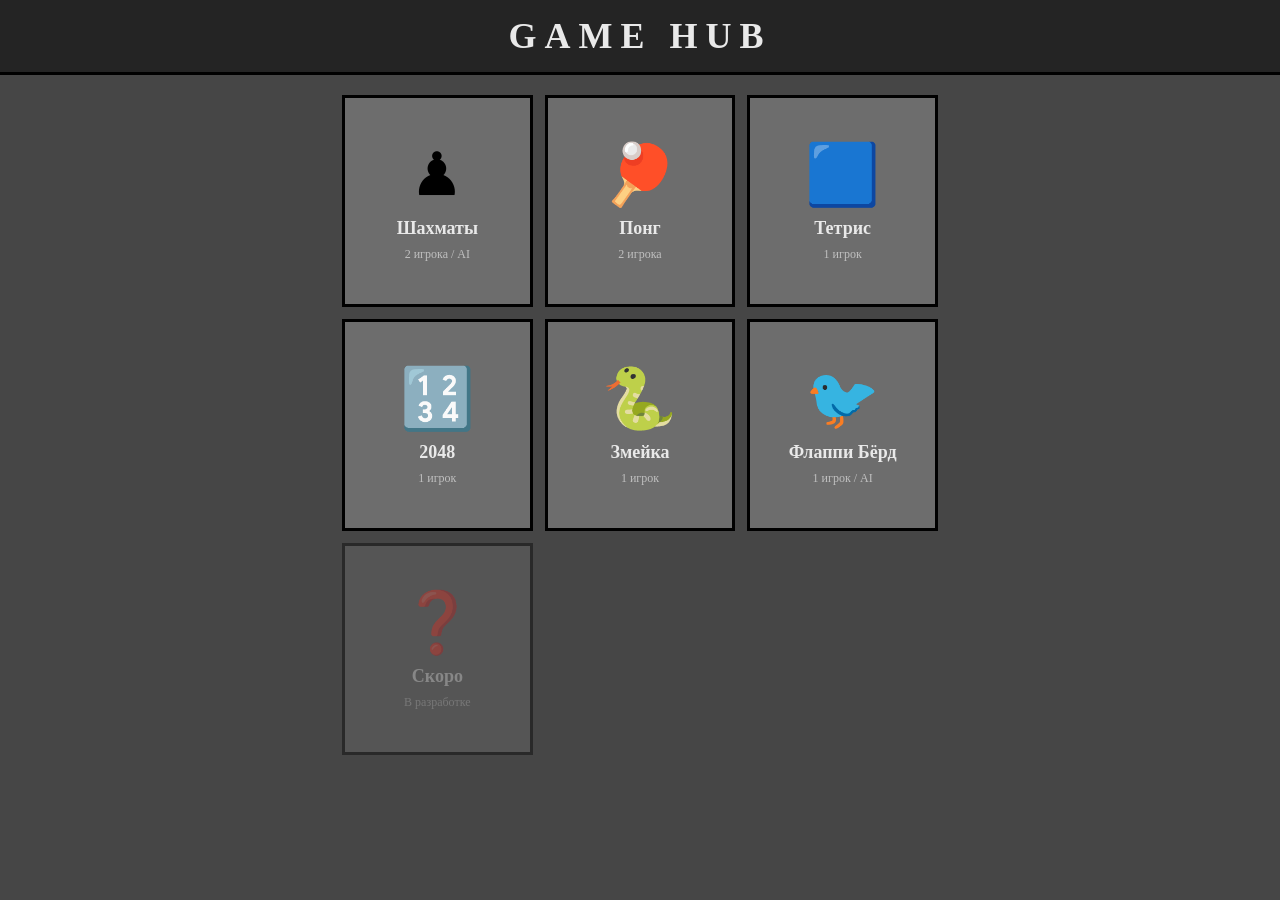
<file: index.html>
<!DOCTYPE html>
<html lang="ru">

<head>
  <meta charset="UTF-8" />
  <meta name="viewport" content="width=device-width, initial-scale=1.0" />
  <title>Game Hub</title>
  <link rel="stylesheet" href="style.css" />
</head>

<body>

  <div class="top">
    <h1>GAME HUB</h1>
  </div>

  <div class="games">

    <div class="card" onclick="location.href='Шахматы_GOG_NEW_updated/'">
      <div class="card_img">♟</div>
      <div class="card_name">Шахматы</div>
      <div class="card_info">2 игрока / AI</div>
    </div>

    <div class="card" onclick="location.href='pong_game_project/'">
      <div class="card_img">🏓</div>
      <div class="card_name">Понг</div>
      <div class="card_info">2 игрока</div>
    </div>

    <div class="card" onclick="location.href='tetris-main/'">
      <div class="card_img">🟦</div>
      <div class="card_name">Тетрис</div>
      <div class="card_info">1 игрок</div>
    </div>

    <div class="card" onclick="location.href='2048-game/'">
      <div class="card_img">🔢</div>
      <div class="card_name">2048</div>
      <div class="card_info">1 игрок</div>
    </div>

    <div class="card" onclick="location.href='snake-game/'">
      <div class="card_img">🐍</div>
      <div class="card_name">Змейка</div>
      <div class="card_info">1 игрок</div>
    </div>

    <div class="card" onclick="location.href='flappy-game/'">
      <div class="card_img">🐦</div>
      <div class="card_name">Флаппи Бёрд</div>
      <div class="card_info">1 игрок / AI</div>
    </div>

    <div class="card soon">
      <div class="card_img">❓</div>
      <div class="card_name">Скоро</div>
      <div class="card_info">В разработке</div>
    </div>

  </div>

</body>

</html>
</file>
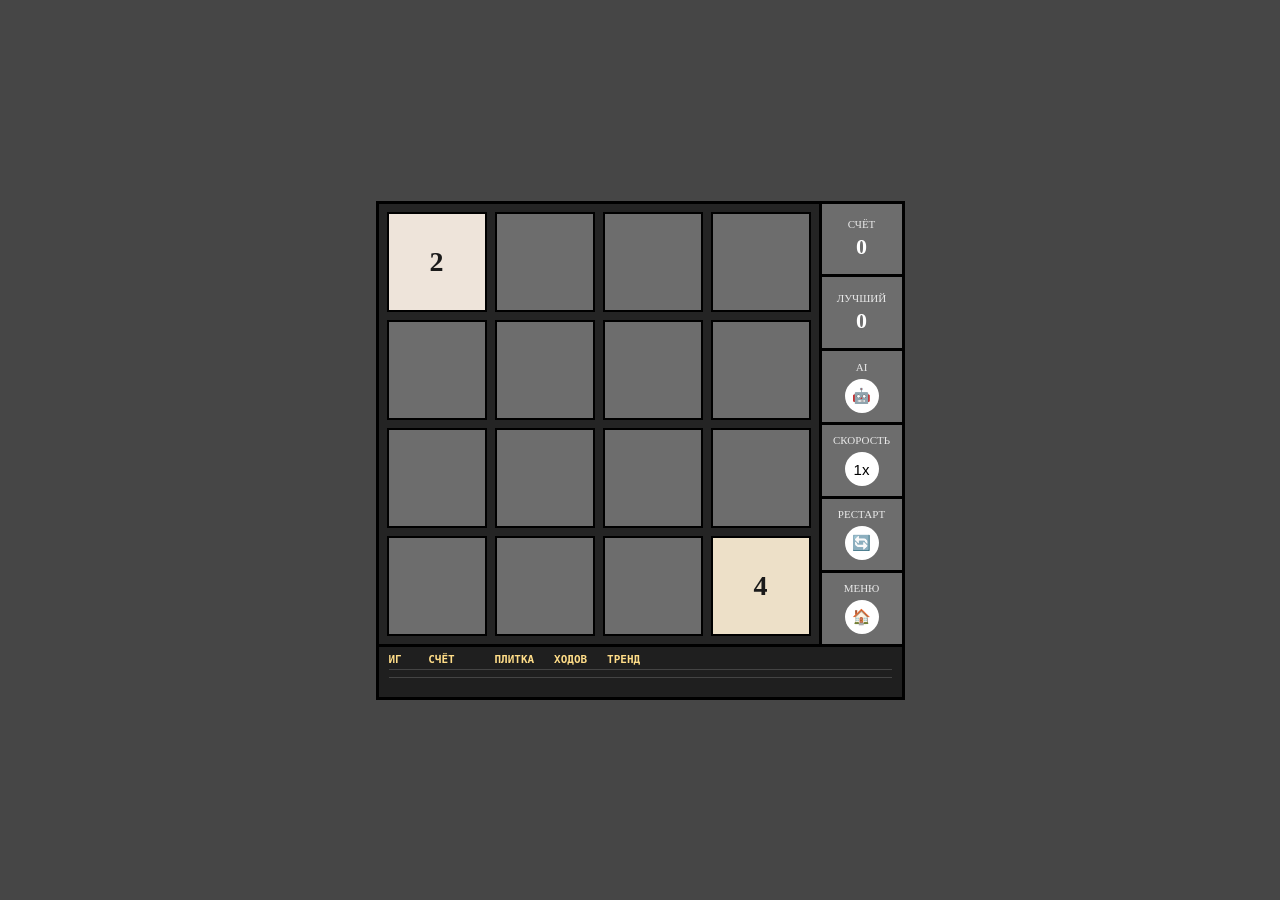
<file: 2048-game/index.html>
<!DOCTYPE html>
<html lang="ru">
<head>
  <meta charset="UTF-8">
  <title>2048</title>
  <link rel="stylesheet" href="style.css">
</head>
<body>

  <div class="wrapper">

    <div class="game-row">
      <div id="board"></div>

      <div class="panel">
        <div class="panel-item">
          <a>СЧЁТ</a>
          <span id="score">0</span>
        </div>
        <div class="panel-item">
          <a>ЛУЧШИЙ</a>
          <span id="best">0</span>
        </div>
        <div class="panel-item">
          <a>AI</a>
          <button id="aiBtn" onclick="toggleAI()">🤖</button>
        </div>
        <div class="panel-item">
          <a>СКОРОСТЬ</a>
          <button id="speedBtn" onclick="cycleSpeed()">1x</button>
        </div>
        <div class="panel-item">
          <a>РЕСТАРТ</a>
          <button onclick="restart()">🔄</button>
        </div>
        <div class="panel-item">
          <a>МЕНЮ</a>
          <button onclick="location.href='http://localhost:3000/'">🏠</button>
        </div>
      </div>
    </div>

    <div id="log">
      <div id="log-header">ИГ &nbsp;&nbsp; СЧЁТ &nbsp;&nbsp;&nbsp;&nbsp; ПЛИТКА &nbsp; ХОДОВ &nbsp; ТРЕНД</div>
      <div id="log-rows"></div>
      <div id="log-live"></div>
    </div>

  </div>

  <div id="msg"></div>

  <script src="game.js"></script>
</body>
</html>
</file>
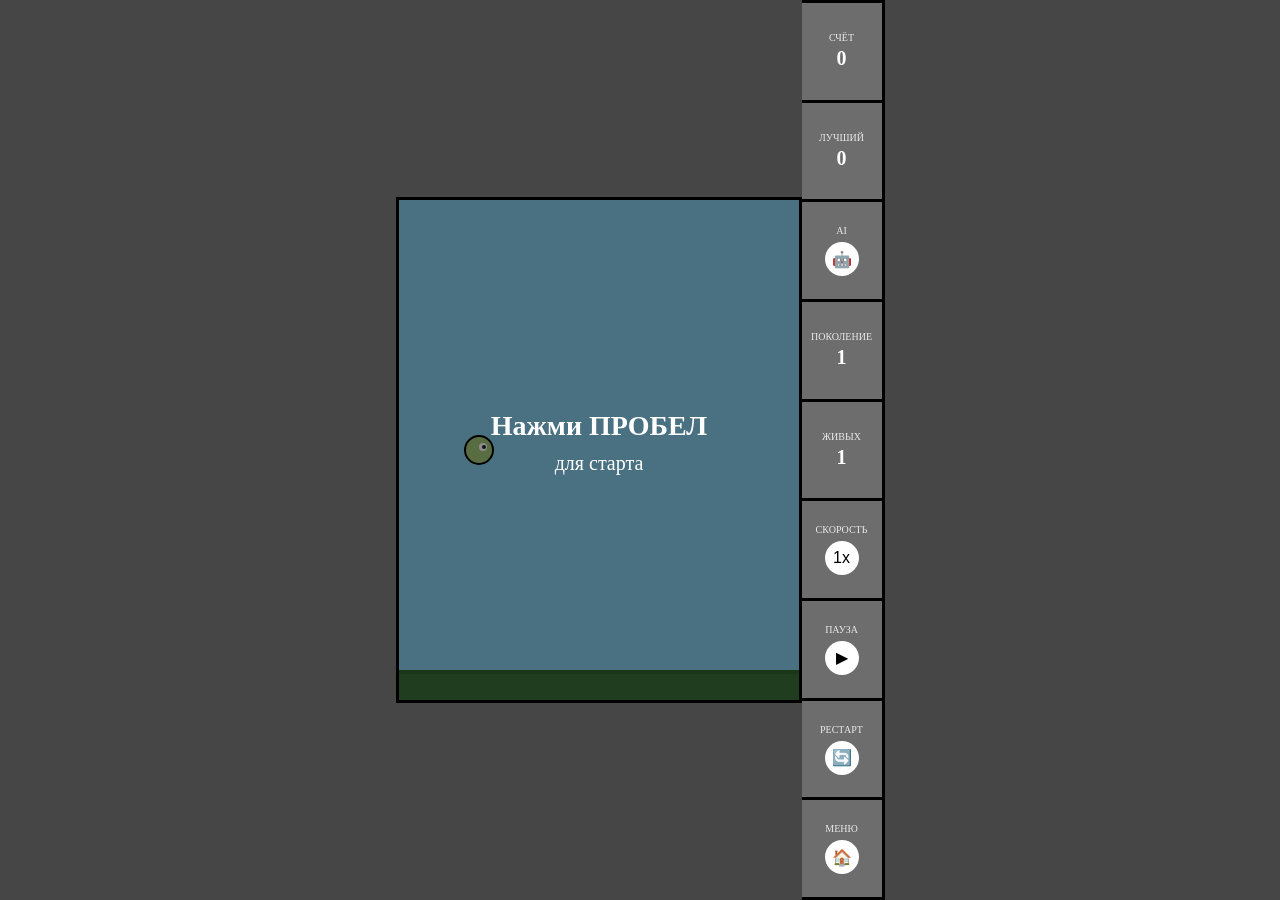
<file: flappy-game/index.html>
<!DOCTYPE html>
<html lang="ru">
<head>
  <meta charset="UTF-8">
  <title>Флаппи Бёрд</title>
  <link rel="stylesheet" href="style.css">
</head>
<body>

  <canvas id="canvas" width="400" height="500"></canvas>

  <div class="panel">
    <div class="panel-item">
      <a>СЧЁТ</a>
      <span id="score">0</span>
    </div>
    <div class="panel-item">
      <a>ЛУЧШИЙ</a>
      <span id="best">0</span>
    </div>
    <div class="panel-item">
      <a>AI</a>
      <button id="aiBtn" onclick="toggleAI()">🤖</button>
    </div>
    <div class="panel-item">
      <a>ПОКОЛЕНИЕ</a>
      <span id="gen">1</span>
    </div>
    <div class="panel-item">
      <a>ЖИВЫХ</a>
      <span id="alive">1</span>
    </div>
    <div class="panel-item">
      <a>СКОРОСТЬ</a>
      <button id="speedBtn" onclick="cycleSpeed()">1x</button>
    </div>
    <div class="panel-item">
      <a>ПАУЗА</a>
      <button id="pauseBtn" onclick="togglePause()">▶</button>
    </div>
    <div class="panel-item">
      <a>РЕСТАРТ</a>
      <button onclick="restart()">🔄</button>
    </div>
    <div class="panel-item">
      <a>МЕНЮ</a>
      <button onclick="location.href='http://localhost:3000/'">🏠</button>
    </div>
  </div>

  <script src="game.js"></script>
</body>
</html>
</file>
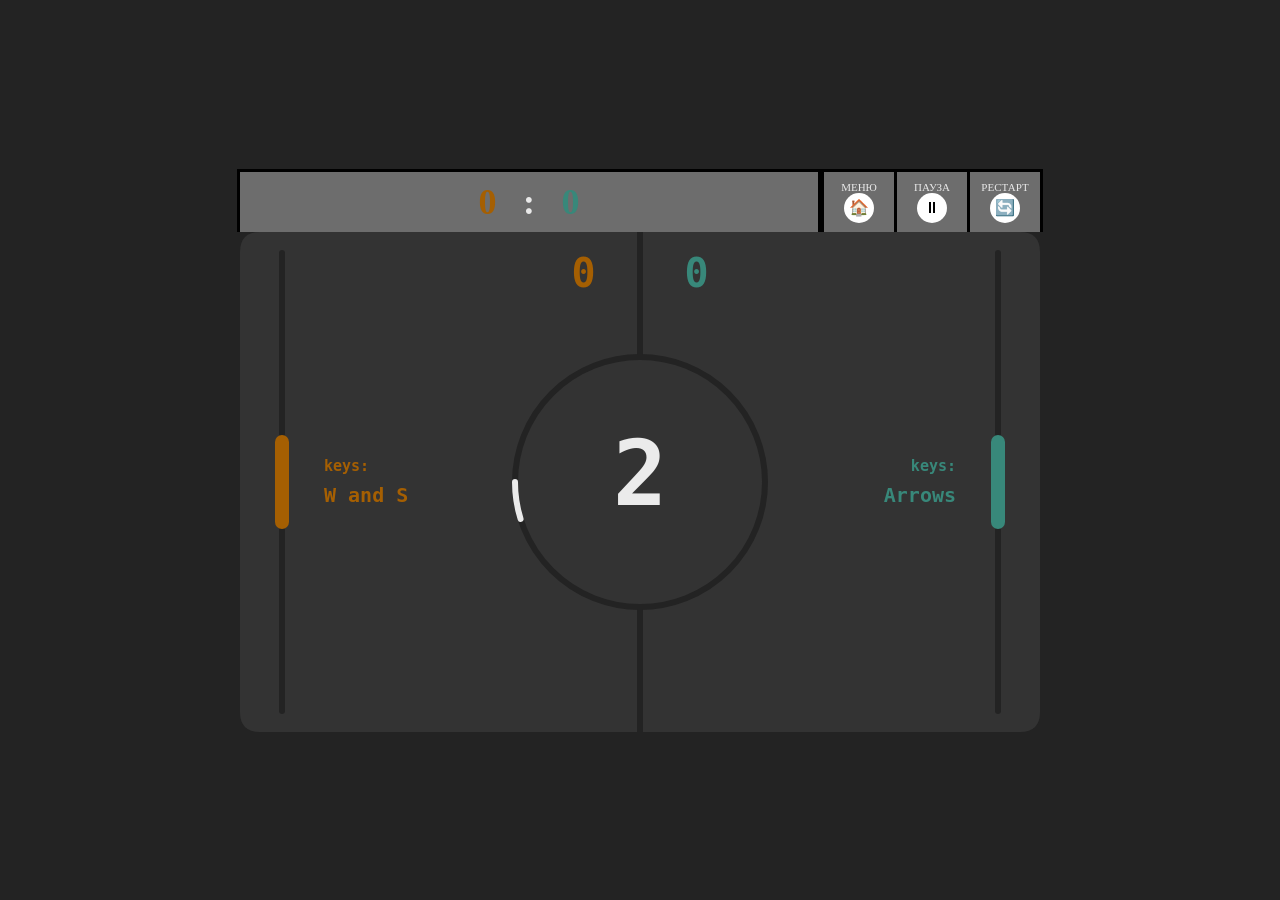
<file: pong_game_project/index.html>
<!DOCTYPE html>
<html lang="en">
<head>
    <meta charset="UTF-8">
    <title>Pong</title>
    <link rel="stylesheet" href="styles/style.css">
    <link rel="icon" type="image/png" sizes="16x16" href="images/fav16.png">
    <link rel="icon" type="image/png" sizes="32x32" href="images/fav32.png">
</head>
<body>

  <div class="panel">
    <div class="panel_score">
      <span id="scoreL" class="score_num" style="color:#A55F02">0</span>
      <span class="score_sep">:</span>
      <span id="scoreR" class="score_num" style="color:#38887A">0</span>
    </div>
    <div class="panel_buttons">
      <div class="panel_btn">
        <a>МЕНЮ</a>
        <button onclick="location.href='http://localhost:3000/'">🏠</button>
      </div>
      <div class="panel_btn">
        <a>ПАУЗА</a>
        <button id="pauseBtn" onclick="togglePause()">⏸</button>
      </div>
      <div class="panel_btn">
        <a>РЕСТАРТ</a>
        <button onclick="window.game && window.game.fullRestart()">🔄</button>
      </div>
    </div>
  </div>

  <div id="game"></div>

  <script>
    function togglePause() {
      if (!window.game) return
      if (window.game.isPaused) {
        window.game.resume()
        document.getElementById('pauseBtn').textContent = '⏸'
      } else {
        window.game.pause()
        document.getElementById('pauseBtn').textContent = '▶'
      }
    }
  </script>
  <script src="scripts/game.js" type="module"></script>

</body>
</html>
</file>
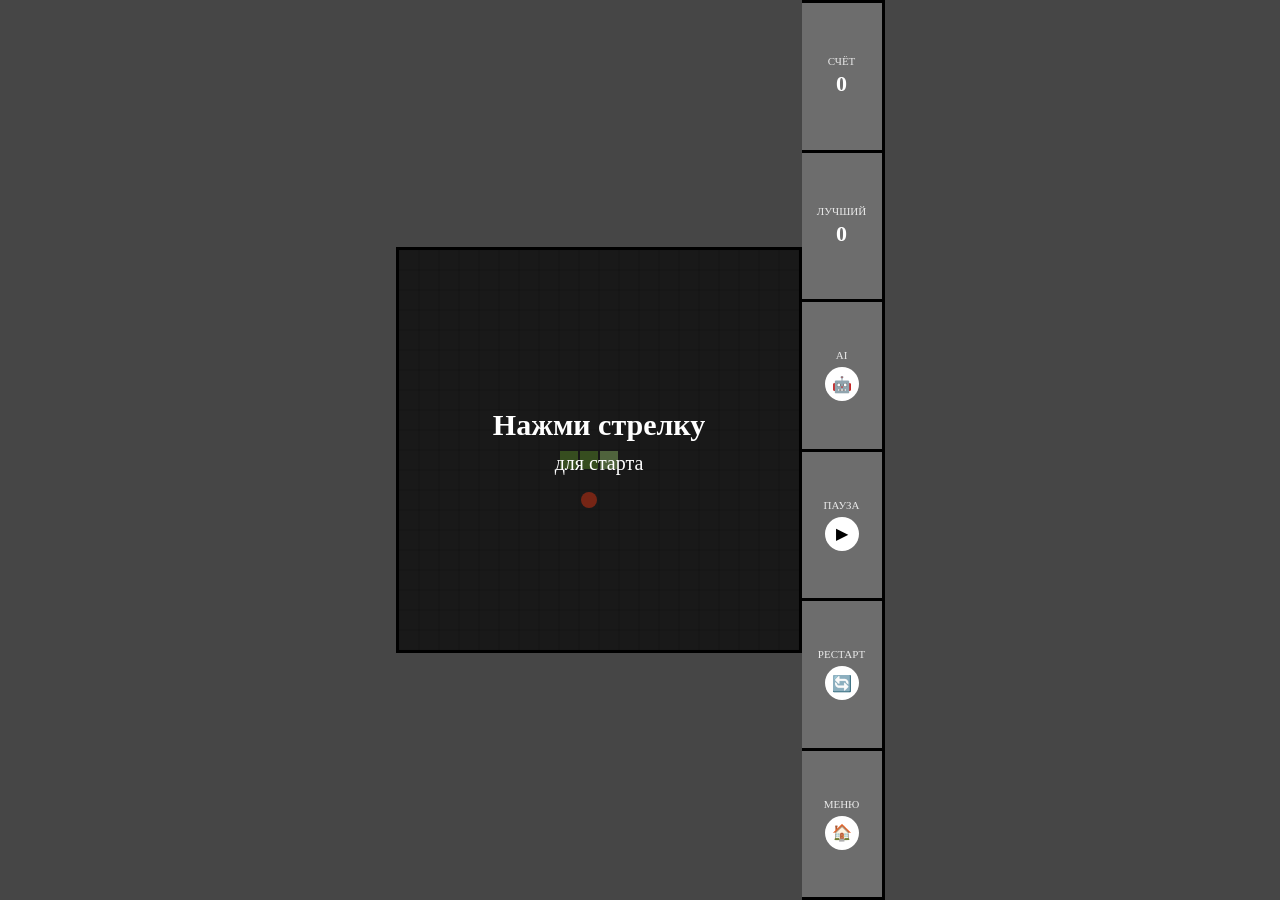
<file: snake-game/index.html>
<!DOCTYPE html>
<html lang="ru">
<head>
  <meta charset="UTF-8">
  <title>Змейка</title>
  <link rel="stylesheet" href="style.css">
</head>
<body>

  <canvas id="canvas" width="400" height="400"></canvas>

  <div class="panel">
    <div class="panel-item">
      <a>СЧЁТ</a>
      <span id="score">0</span>
    </div>
    <div class="panel-item">
      <a>ЛУЧШИЙ</a>
      <span id="best">0</span>
    </div>
    <div class="panel-item">
      <a>AI</a>
      <button id="aiBtn" onclick="toggleAI()">🤖</button>
    </div>
    <div class="panel-item">
      <a>ПАУЗА</a>
      <button id="pauseBtn" onclick="togglePause()">⏸</button>
    </div>
    <div class="panel-item">
      <a>РЕСТАРТ</a>
      <button onclick="restart()">🔄</button>
    </div>
    <div class="panel-item">
      <a>МЕНЮ</a>
      <button onclick="location.href='http://localhost:3000/'">🏠</button>
    </div>
  </div>

  <script src="game.js"></script>
</body>
</html>
</file>
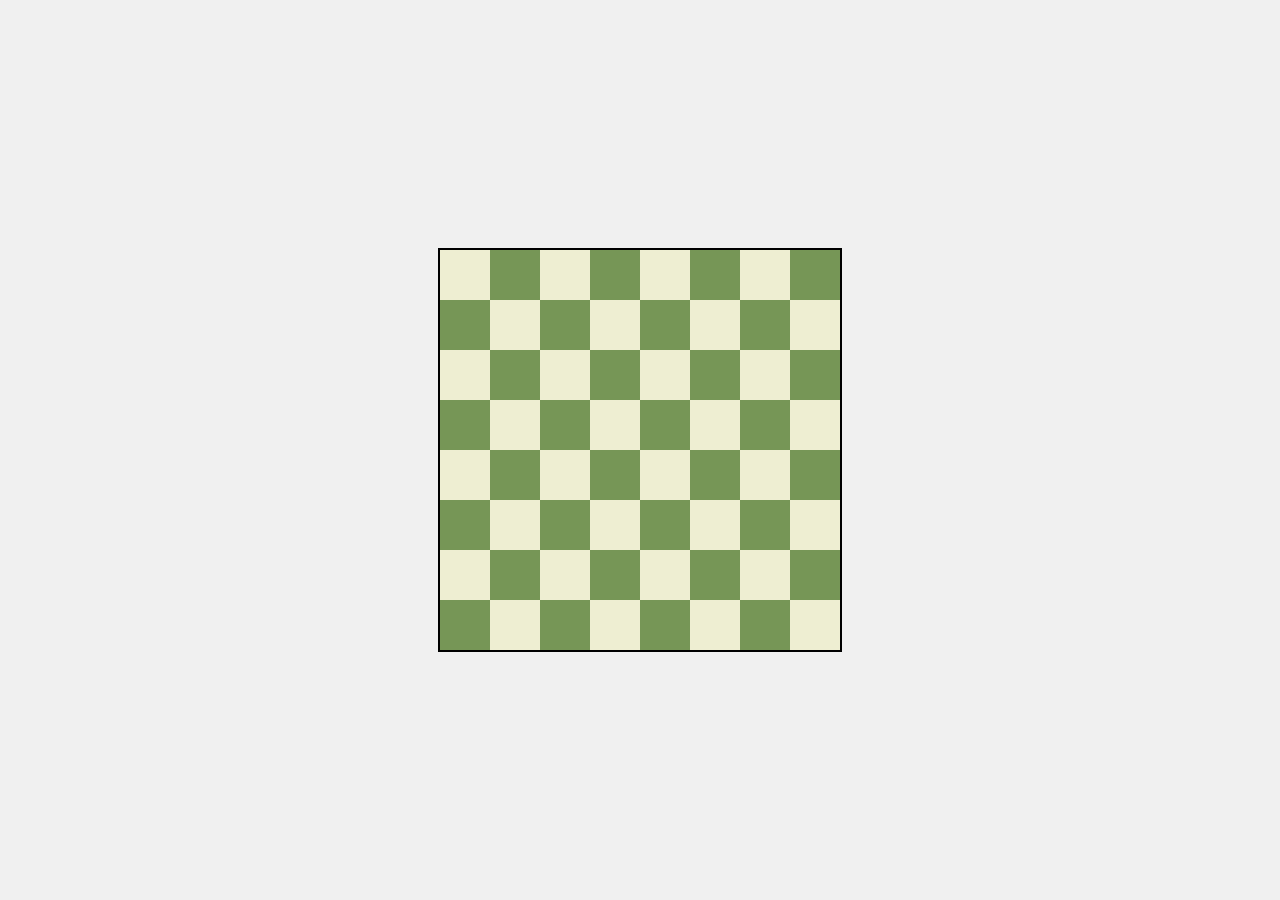
<file: Шахматы_GOG_NEW_updated/indexx.html>
<!DOCTYPE html>
<html lang="en">
<head>
    <meta charset="UTF-8">
    <meta name="viewport" content="width=device-width, initial-scale=1.0">
    <title>Chess Board</title>
    <style>
        body {
            display: flex;
            justify-content: center;
            align-items: center;
            height: 100vh;
            margin: 0;
            background-color: #f0f0f0;
        }

        .chess-board {
            display: grid;
            grid-template-columns: repeat(8, 50px);
            grid-template-rows: repeat(8, 50px);
            border: 2px solid black;
            width: 400px;
            height: 400px;
        }

        .chess-board div {
            width: 50px;
            height: 50px;
        }

        .chess-board .black {
            background-color: #769656;
        }

        .chess-board .white {
            background-color: #eeeed2;
        }
    </style>
</head>
<body>
    <div class="chess-board">
        <script>
            const chessBoard = document.querySelector('.chess-board');
            for (let row = 0; row < 8; row++) {
                for (let col = 0; col < 8; col++) {
                    const square = document.createElement('div');
                    if ((row + col) % 2 === 0) {
                        square.classList.add('white');
                    } else {
                        square.classList.add('black');
                    }
                    chessBoard.appendChild(square);
                }
            }
        </script>
    </div>
</body>
</html>
</file>
<file: style.css>
@import url("https://fonts.googleapis.com/css?family=Montserrat:400,800");

* {
  box-sizing: border-box;
  margin: 0;
  padding: 0;
}

body {
  background-color: #464646;
  font-family: cursive;
  min-height: 100vh;
}

.top {
  background-color: #242424;
  border-bottom: 3px solid #000;
  padding: 15px 20px;
  text-align: center;
}

.top h1 {
  color: #e9e9e9;
  font-size: clamp(20px, 6vw, 36px);
  letter-spacing: clamp(2px, 2vw, 8px);
}

.games {
  display: grid;
  grid-template-columns: repeat(2, 1fr);
  gap: 12px;
  padding: 20px 12px;
  max-width: 620px;
  margin: 0 auto;
}

@media (min-width: 560px) {
  .games {
    grid-template-columns: repeat(3, 1fr);
  }
}

.card {
  width: 100%;
  aspect-ratio: 9 / 10;
  background-color: rgb(109, 109, 109);
  border: 3px solid #000;
  display: flex;
  flex-direction: column;
  align-items: center;
  justify-content: center;
  cursor: pointer;
  gap: 8px;
}

.card:hover {
  background-color: #7a7a7a;
  transform: scale(1.05);
}

.card_img {
  font-size: clamp(28px, 10vw, 60px);
}

.card_name {
  color: #e9e9e9;
  font-size: clamp(11px, 3.5vw, 18px);
  font-weight: bold;
  text-align: center;
  padding: 0 4px;
}

.card_info {
  color: #c0c0c0;
  font-size: clamp(9px, 2.5vw, 12px);
  text-align: center;
}

.card.soon {
  opacity: 0.4;
  cursor: default;
}

.card.soon:hover {
  background-color: rgb(109, 109, 109);
  transform: none;
}
</file>
<file: 2048-game/style.css>
* {
  box-sizing: border-box;
  margin: 0;
  padding: 0;
}

body {
  background-color: #464646;
  display: flex;
  justify-content: center;
  align-items: center;
  min-height: 100vh;
  font-family: cursive;
}

.wrapper {
  display: flex;
  flex-direction: column;
  align-items: flex-start;
  gap: 0;
}

.game-row {
  display: flex;
  flex-direction: row;
}

#board {
  display: grid;
  grid-template-columns: repeat(4, 100px);
  grid-template-rows: repeat(4, 100px);
  gap: 8px;
  background-color: #242424;
  border: 3px solid #000;
  padding: 8px;
}

.cell {
  width: 100px;
  height: 100px;
  background-color: #6d6d6d;
  border: 2px solid #000;
  display: flex;
  align-items: center;
  justify-content: center;
  font-size: 28px;
  font-weight: bold;
  font-family: cursive;
  color: #1a1a1a;
}

.cell[data-val="2"]    { background-color: #eee4da; }
.cell[data-val="4"]    { background-color: #ede0c8; }
.cell[data-val="8"]    { background-color: #f2b179; color: #fff; }
.cell[data-val="16"]   { background-color: #f59563; color: #fff; }
.cell[data-val="32"]   { background-color: #f67c5f; color: #fff; }
.cell[data-val="64"]   { background-color: #f65e3b; color: #fff; }
.cell[data-val="128"]  { background-color: #edcf72; font-size: 22px; }
.cell[data-val="256"]  { background-color: #edcc61; font-size: 22px; }
.cell[data-val="512"]  { background-color: #edc850; font-size: 22px; }
.cell[data-val="1024"] { background-color: #edc53f; font-size: 18px; }
.cell[data-val="2048"] { background-color: #edc22e; font-size: 18px; color: #fff; }

/* ── Панель ── */
.panel {
  display: flex;
  flex-direction: column;
  background-color: rgb(109, 109, 109);
  border: 3px solid #000;
  border-left: 0;
  align-self: stretch;
}

.panel-item {
  display: flex;
  flex-direction: column;
  align-items: center;
  justify-content: center;
  width: 80px;
  flex: 1;
  border-bottom: 3px solid #000;
}

.panel-item:last-child {
  border-bottom: 0;
}

.panel-item a {
  color: #e9e9e9;
  font-size: 11px;
}

.panel-item span {
  color: #fff;
  font-size: 22px;
  font-weight: bold;
  margin-top: 4px;
}

.panel-item button {
  margin-top: 6px;
  width: 34px;
  height: 34px;
  border-radius: 50%;
  border: none;
  background-color: white;
  cursor: pointer;
  font-size: 15px;
  display: flex;
  align-items: center;
  justify-content: center;
  padding: 0;
}

.panel-item button:active {
  transform: scale(0.9);
}

/* ── Лог ── */
#log {
  width: 100%;
  background-color: rgba(0, 0, 0, 0.55);
  border: 3px solid #000;
  border-top: 0;
  font-family: monospace;
  font-size: 11px;
  padding: 6px 10px;
  min-height: 36px;
}

#log-header {
  color: #ffdd88;
  font-weight: bold;
  margin-bottom: 3px;
  border-bottom: 1px solid #444;
  padding-bottom: 3px;
}

#log-rows {
  display: flex;
  flex-direction: column;
  gap: 1px;
}

.log-row {
  color: #aaa;
  white-space: pre;
}

.log-row.has-pipe  { color: #77ff77; }
.log-row.big-jump  { color: #ffe066; }
.log-row.last-row  { font-weight: bold; }

#log-live {
  margin-top: 4px;
  border-top: 1px solid #444;
  padding-top: 3px;
  color: #aaffaa;
  font-weight: bold;
  white-space: pre;
  min-height: 14px;
}

/* ── Сообщение ── */
#msg {
  position: fixed;
  top: 20px;
  left: 50%;
  transform: translateX(-50%);
  font-family: cursive;
  font-size: 28px;
  font-weight: bold;
  color: #fff;
  text-shadow: 0 2px 8px #000;
  pointer-events: none;
}
</file>
<file: flappy-game/style.css>
* {
  box-sizing: border-box;
  margin: 0;
  padding: 0;
}

body {
  background-color: #464646;
  display: flex;
  justify-content: center;
  align-items: center;
  height: 100vh;
  font-family: cursive;
}

canvas {
  border: 3px solid #000;
  display: block;
}

.panel {
  display: flex;
  flex-direction: column;
  background-color: rgb(109, 109, 109);
  border: 3px solid #000;
  border-left: 0;
  align-self: stretch;
}

.panel-item {
  display: flex;
  flex-direction: column;
  align-items: center;
  justify-content: center;
  width: 80px;
  flex: 1;
  border-bottom: 3px solid #000;
}

.panel-item:last-child {
  border-bottom: 0;
}

.panel-item a {
  color: #e9e9e9;
  font-size: 10px;
}

.panel-item span {
  color: #fff;
  font-size: 20px;
  font-weight: bold;
  margin-top: 4px;
}

.panel-item button {
  margin-top: 6px;
  width: 34px;
  height: 34px;
  border-radius: 50%;
  border: none;
  background-color: white;
  cursor: pointer;
  font-size: 16px;
  display: flex;
  align-items: center;
  justify-content: center;
  padding: 0;
}

.panel-item button:active {
  transform: scale(0.9);
}
</file>
<file: pong_game_project/styles/style.css>
body {
    margin: 0;
    height: 100vh;
    width: 100vw;
    display: flex;
    flex-direction: column;
    justify-content: center;
    align-items: center;
    background-color: #232323;
}

#game {
    position: relative;
    width: 800px;
    height: 500px;
}

#game canvas {
    display: block;
    position: absolute;
}

.panel {
    display: flex;
    align-items: center;
    width: 800px;
    border: 3px solid #000;
    border-bottom: 0;
    background-color: rgb(109, 109, 109);
}

.panel_score {
    display: flex;
    align-items: center;
    justify-content: center;
    flex: 1;
    height: 60px;
    border-right: 3px solid #000;
    font-family: cursive;
    font-size: 36px;
    font-weight: bold;
}

.score_num {
    width: 55px;
    text-align: center;
}

.score_sep {
    color: #e9e9e9;
    margin: 0 8px;
}

.panel_buttons {
    display: flex;
}

.panel_btn {
    display: flex;
    flex-direction: column;
    align-items: center;
    justify-content: center;
    height: 60px;
    width: 70px;
    border-left: 3px solid #000;
    font-family: cursive;
}

.panel_btn a {
    color: #e9e9e9;
    font-size: 11px;
}

.panel_btn button {
    width: 30px;
    height: 30px;
    border-radius: 50%;
    border: none;
    background-color: white;
    cursor: pointer;
    font-size: 16px;
    display: flex;
    align-items: center;
    justify-content: center;
    padding: 0;
}

.panel_btn button:active {
    transform: scale(0.9);
}
</file>
<file: snake-game/style.css>
* {
  box-sizing: border-box;
  margin: 0;
  padding: 0;
}

body {
  background-color: #464646;
  display: flex;
  justify-content: center;
  align-items: center;
  height: 100vh;
  font-family: cursive;
}

canvas {
  border: 3px solid #000;
  display: block;
}

.panel {
  display: flex;
  flex-direction: column;
  background-color: rgb(109, 109, 109);
  border: 3px solid #000;
  border-left: 0;
  align-self: stretch;
}

.panel-item {
  display: flex;
  flex-direction: column;
  align-items: center;
  justify-content: center;
  width: 80px;
  flex: 1;
  border-bottom: 3px solid #000;
}

.panel-item:last-child {
  border-bottom: 0;
}

.panel-item a {
  color: #e9e9e9;
  font-size: 11px;
}

.panel-item span {
  color: #fff;
  font-size: 22px;
  font-weight: bold;
  margin-top: 4px;
}

.panel-item button {
  margin-top: 6px;
  width: 34px;
  height: 34px;
  border-radius: 50%;
  border: none;
  background-color: white;
  cursor: pointer;
  font-size: 16px;
  display: flex;
  align-items: center;
  justify-content: center;
  padding: 0;
}

.panel-item button:active {
  transform: scale(0.9);
}
</file>
